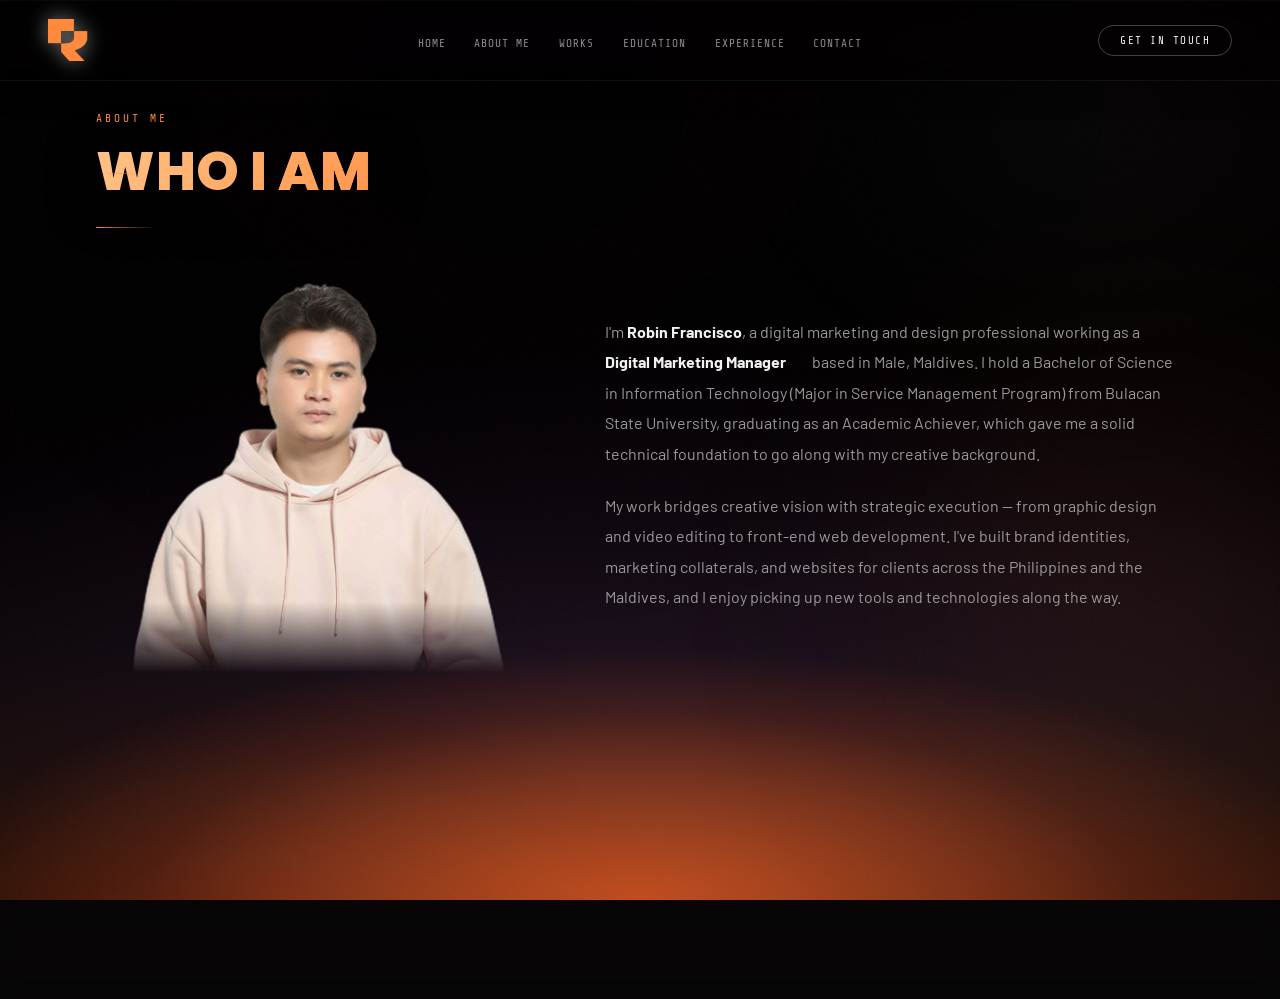
<file: about.html>
<!DOCTYPE html>
<html lang="en">
<head>
<meta charset="UTF-8">
<meta name="viewport" content="width=device-width, initial-scale=1.0, maximum-scale=1.0, user-scalable=no, viewport-fit=cover">
<meta name="theme-color" content="#030002">
<title>Robin — About Me</title>
<link rel="icon" type="image/x-icon" href="IMG/favicon2.png">
<link rel="shortcut icon" href="IMG/favicon.png?v=2">
<link rel="stylesheet" href="style.css">
<style>
#about {
  background: radial-gradient(ellipse 700px 500px at 85% 15%, rgba(255,255,255,0.022), transparent 55%);
}

.about-wrapper {
  display: grid; grid-template-columns: 1fr 1.3fr;
  gap: 4rem; align-items: center;
  margin-top: 1rem;
}

.about-photo-wrap {
  position: relative;
  display: flex;
  justify-content: center;
}
.about-photo-wrap img {
  width: 100%; max-width: 380px; height: auto;
  object-fit: contain; display: block;
  -webkit-mask-image: linear-gradient(to bottom, #000 0%, #000 82%, transparent 100%);
  mask-image: linear-gradient(to bottom, #000 0%, #000 82%, transparent 100%);
}

.about-intro {
  color: #999999; line-height: 1.9; font-size: 1rem; margin-bottom: 1.4rem;
}
.about-intro strong { color: var(--text); font-weight: 700; }

@media (max-width: 768px) {
  .about-wrapper { grid-template-columns: 1fr; gap: 2.5rem; }
  .about-photo-wrap { max-width: 200px; margin: 0 auto; }
}
</style>

<style>
/* ── BOTTOM PAGE NAV ─────────────────────────────────── */
@keyframes pageNavRise {
  from { opacity: 0; transform: translateY(18px); }
  to   { opacity: 1; transform: translateY(0); }
}
.page-nav {
  position: relative; z-index: 10;
  background: rgba(15,15,15,0.4);
  backdrop-filter: blur(18px) saturate(160%);
  -webkit-backdrop-filter: blur(18px) saturate(160%);
  border-top: 1px solid rgba(255,255,255,0.08);
  padding: 1.2rem 3rem;
  display: flex;
  justify-content: space-between;
  align-items: center;
  gap: 1rem;
  animation: pageNavRise 0.6s cubic-bezier(0.16,1,0.3,1) 0.1s both;
}
.page-nav-btn {
  display: flex; align-items: center; gap: 0.7rem;
  padding: 0.75rem 1.6rem;
  background: rgba(255,255,255,0.03);
  backdrop-filter: blur(10px);
  -webkit-backdrop-filter: blur(10px);
  border: 1px solid rgba(255,255,255,0.1);
  color: var(--muted);
  font-family: 'Barlow', sans-serif;
  font-size: 0.75rem; font-weight: 600;
  letter-spacing: 2px; text-transform: uppercase;
  text-decoration: none; cursor: pointer;
  clip-path: polygon(6px 0%, 100% 0%, calc(100% - 6px) 100%, 0% 100%);
  transition: border-color 0.3s, color 0.3s, background 0.3s, transform 0.25s cubic-bezier(0.34,1.56,0.64,1);
  white-space: nowrap;
}
.page-nav-btn:hover {
  border-color: var(--neon);
  color: var(--neon);
  background: rgba(255,255,255,0.05);
}
.page-nav-btn:active { transform: scale(0.92); }
.page-nav-btn.next {
  background: rgba(255,255,255,0.08);
  border-color: rgba(255,255,255,0.3);
  color: var(--neon);
}
.page-nav-btn.next:hover {
  background: var(--neon);
  color: var(--dark);
  box-shadow: 0 0 24px rgba(255,255,255,0.3);
}
.page-nav-btn.disabled {
  opacity: 0.2; pointer-events: none;
}
.page-nav-center {
  display: flex; gap: 0.5rem; align-items: center;
}
.page-dot {
  width: 6px; height: 6px; border-radius: 50%;
  background: rgba(255,255,255,0.15);
  transition: width 0.4s cubic-bezier(0.34,1.56,0.64,1), border-radius 0.4s cubic-bezier(0.34,1.56,0.64,1), background 0.3s, box-shadow 0.3s, transform 0.2s;
  cursor: pointer;
  text-decoration: none;
  display: inline-block;
}
.page-dot.active {
  background: var(--neon);
  box-shadow: 0 0 8px var(--neon);
  width: 18px; border-radius: 3px;
}
.page-dot:hover:not(.active) { background: rgba(255,255,255,0.4); transform: scale(1.3); }
.page-dot:active { transform: scale(0.85); }
.page-nav-arrow { font-size: 1rem; line-height: 1; }
@media (min-width: 769px) { .page-nav { display: none !important; } }
@media (max-width: 768px) {
  .page-nav { padding: 1rem 1.2rem; }
  .page-nav-btn { padding: 0.65rem 1rem; font-size: 0.65rem; letter-spacing: 1px; }
  .page-nav-label { display: none; }
}
</style>
</head>
<body>

<div class="page-transition wipe-in" id="pageTransition"></div>
<div class="cursor" id="cursor"></div>
<div class="cursor-ring" id="cursorRing"></div>

<nav>
  <a class="nav-logo" href="index.html" data-nav><img src="IMG/favicon2.png" alt="Kirito Logo"></a>
  <button class="nav-hamburger" id="hamburger" aria-label="Open menu">
    <span></span><span></span><span></span>
  </button>
  <ul class="nav-links" id="navLinks">
    <li><a href="index.html"      data-nav>Home</a></li>
    <li><a href="about.html"      data-nav>About Me</a></li>
    <li><a href="works.html"      data-nav>Works</a></li>
    <li><a href="education.html"  data-nav>Education</a></li>
    <li><a href="experience.html" data-nav>Experience</a></li>
    <li><a href="contact.html"    data-nav>Contact</a></li>
    <li class="nav-cta-mobile-item"><a class="nav-cta nav-cta-mobile" href="contact.html" data-nav>Get In Touch</a></li>
  </ul>
  <a class="nav-cta" href="contact.html" data-nav>Get In Touch</a>
</nav>

<section id="about">
  <div class="section-inner">
    <div class="section-label">About Me</div>
    <h2 class="section-title">WHO <span class="accent">I AM</span></h2>
    <div class="section-divider"></div>

    <div class="about-wrapper">

      <!-- LEFT: photo -->
      <div class="about-photo-wrap reveal">
        <img src="IMG/Binn-cutout.png" alt="Robin Francisco">
      </div>

      <!-- RIGHT: bio + facts -->
      <div>
        <p class="about-intro reveal">
          I'm <strong>Robin Francisco</strong>, a digital marketing and design professional working as a
          <strong><span class="role-typewriter" data-roles="Digital Marketing Manager, Graphic Designer, Social Media Manager, UI/UX Designer"></span></strong> based in Male, Maldives. I hold a
          Bachelor of Science in Information Technology (Major in Service Management Program) from Bulacan State University,
          graduating as an Academic Achiever, which gave me a solid technical foundation to go along with my creative background.
        </p>
        <p class="about-intro reveal">
          My work bridges creative vision with strategic execution — from graphic design and video editing to
          front-end web development. I've built brand identities, marketing collaterals, and websites for clients
          across the Philippines and the Maldives, and I enjoy picking up new tools and technologies along the way.
        </p>

      </div>

    </div>
  </div>
</section>

<div class="page-nav">
  <a class="page-nav-btn back" href="index.html" data-nav><span class="page-nav-arrow">←</span><span class="page-nav-label">Home</span></a>
  <div class="page-nav-center">
    <a class="page-dot" href="index.html" data-nav title="Home"></a>
    <a class="page-dot active" href="about.html" data-nav title="About Me"></a>
    <a class="page-dot" href="works.html" data-nav title="Works"></a>
    <a class="page-dot" href="education.html" data-nav title="Education"></a>
    <a class="page-dot" href="experience.html" data-nav title="Experience"></a>
    <a class="page-dot" href="contact.html" data-nav title="Contact"></a>
  </div>
  <a class="page-nav-btn next" href="works.html" data-nav><span class="page-nav-label">Works</span><span class="page-nav-arrow">→</span></a>
</div>

<footer>
  <a class="footer-logo" href="index.html" data-nav><img src="IMG/favicon2.png" alt="Kirito Logo"></a>
  <div class="footer-text">© 2026 — All Rights Reserved</div>
</footer>

<script src="script.js"></script>
</body>
</html>
</file>
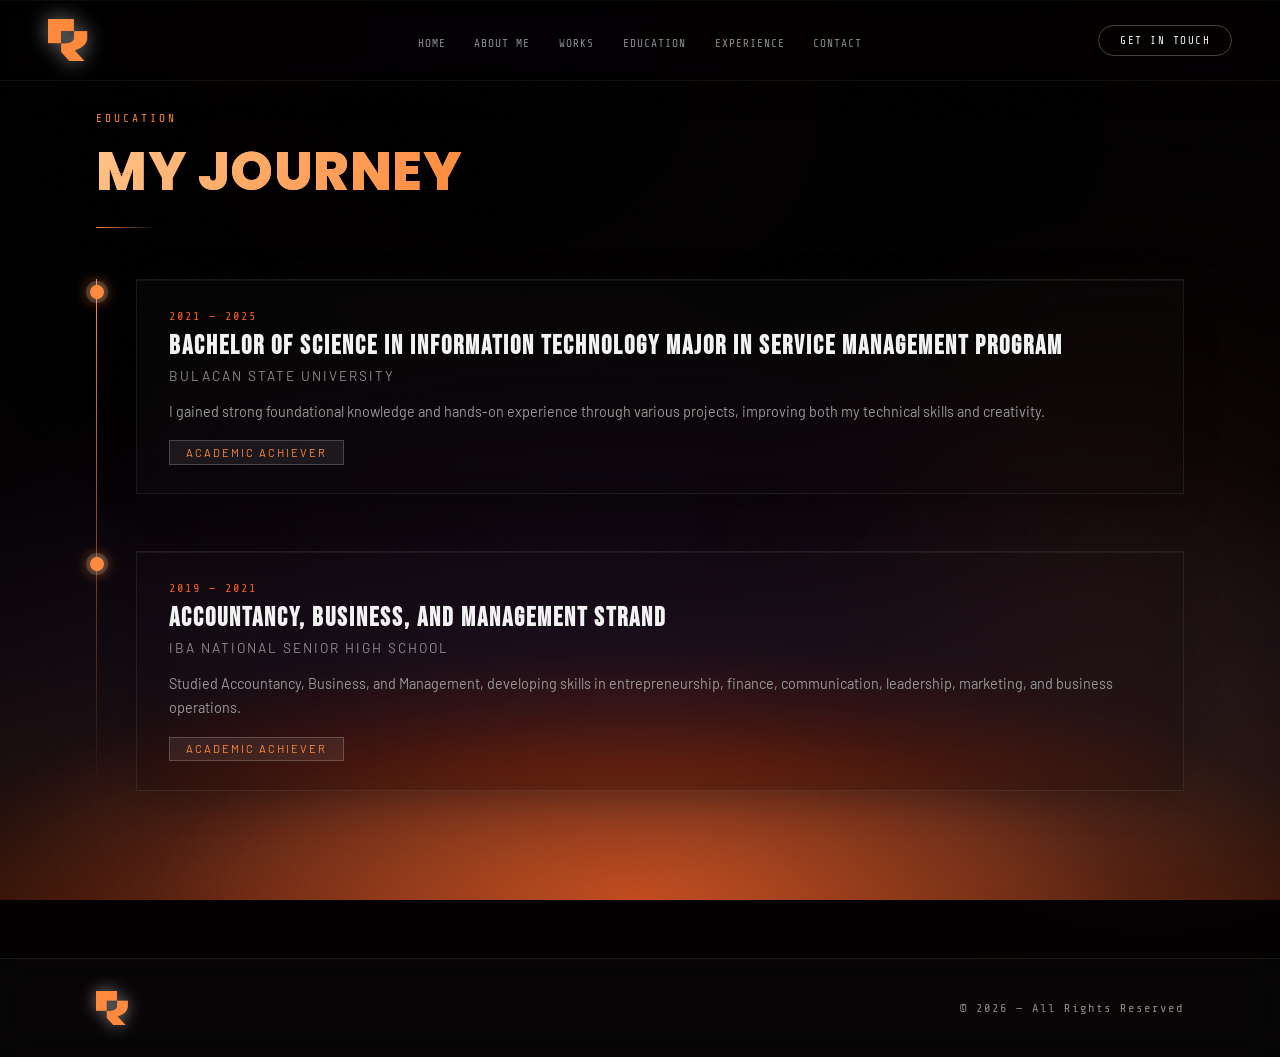
<file: education.html>
<!DOCTYPE html>
<html lang="en">
<head>
<meta charset="UTF-8">
<meta name="viewport" content="width=device-width, initial-scale=1.0, maximum-scale=1.0, user-scalable=no, viewport-fit=cover">
<meta name="theme-color" content="#030002">
<title>Robin — Education</title>
<link rel="icon" type="image/x-icon" href="IMG/favicon2.png">
<link rel="shortcut icon" href="IMG/favicon.png?v=2">
<link rel="stylesheet" href="style.css">
<style>
#education {
  background: radial-gradient(ellipse 700px 550px at 90% 75%, rgba(255,255,255,0.02), transparent 55%);
}

.timeline {
  position: relative;
  padding-left: 2.5rem;
}
.timeline::before {
  content: '';
  position: absolute; left: 0; top: 0; bottom: 0;
  width: 1px;
  background: linear-gradient(to bottom, var(--neon), transparent);
}

.timeline-item {
  position: relative; margin-bottom: 3.5rem;
  opacity: 0; transform: perspective(1000px) translateX(-50px) rotateY(20deg);
  transform-origin: left center;
  transition: all 0.7s cubic-bezier(0.16,1,0.3,1);
}
.timeline-item.visible { opacity: 1; transform: perspective(1000px) translateX(0) rotateY(0deg); }

.timeline-dot {
  position: absolute; left: -2.9rem; top: 0.4rem;
  width: 14px; height: 14px;
  background: var(--neon); border-radius: 50%;
  box-shadow: 0 0 0 4px rgba(255,255,255,0.15), 0 0 15px var(--neon);
  animation: dotPulse 2s ease-in-out infinite;
}
@keyframes dotPulse {
  0%,100% { box-shadow: 0 0 0 4px rgba(255,255,255,0.15), 0 0 15px var(--neon); }
  50%     { box-shadow: 0 0 0 8px rgba(255,255,255,0.05), 0 0 25px var(--neon); }
}

.edu-card {
  background: rgba(15,15,15,0.35);
  border: 1px solid rgba(255,255,255,0.08);
  backdrop-filter: blur(16px) saturate(160%);
  -webkit-backdrop-filter: blur(16px) saturate(160%);
  box-shadow: 0 8px 32px rgba(0,0,0,0.22), inset 0 1px 0 rgba(255,255,255,0.05);
  padding: 1.8rem 2rem;
  position: relative;
  transition: all 0.3s;
}
.edu-card:hover { border-color: rgba(255,255,255,0.25); }
.edu-card::before {
  content: ''; position: absolute; left: -1px; top: 0;
  height: 0; width: 2px;
  background: var(--neon);
  transition: height 0.5s ease;
  box-shadow: 0 0 8px var(--neon);
}
.edu-card:hover::before { height: 100%; }

.edu-year {
  font-family: 'Share Tech Mono', monospace; font-size: 0.75rem;
  color: var(--neon2); letter-spacing: 2px; margin-bottom: 0.5rem;
}
.edu-degree {
  font-family: 'Bebas Neue', cursive; font-size: 1.6rem;
  letter-spacing: 2px; margin-bottom: 0.3rem;
}
.edu-school {
  font-size: 0.85rem; color: var(--muted); letter-spacing: 2px;
  text-transform: uppercase; margin-bottom: 1rem;
}
.edu-desc { font-size: 0.9rem; color: #999999; line-height: 1.7; }
.edu-badge {
  display: inline-block; margin-top: 1rem; padding: 0.3rem 1rem;
  background: rgba(255,255,255,0.07); border: 1px solid rgba(255,255,255,0.2);
  color: var(--neon); font-size: 0.7rem; letter-spacing: 2px; text-transform: uppercase;
}

@media (max-width: 768px) {
  .timeline { padding-left: 1.5rem; }
}
</style>

<style>
/* ── BOTTOM PAGE NAV ─────────────────────────────────── */
@keyframes pageNavRise {
  from { opacity: 0; transform: translateY(18px); }
  to   { opacity: 1; transform: translateY(0); }
}
.page-nav {
  position: relative; z-index: 10;
  background: rgba(15,15,15,0.4);
  backdrop-filter: blur(18px) saturate(160%);
  -webkit-backdrop-filter: blur(18px) saturate(160%);
  border-top: 1px solid rgba(255,255,255,0.08);
  padding: 1.2rem 3rem;
  display: flex;
  justify-content: space-between;
  align-items: center;
  gap: 1rem;
  animation: pageNavRise 0.6s cubic-bezier(0.16,1,0.3,1) 0.1s both;
}
.page-nav-btn {
  display: flex; align-items: center; gap: 0.7rem;
  padding: 0.75rem 1.6rem;
  background: rgba(255,255,255,0.03);
  backdrop-filter: blur(10px);
  -webkit-backdrop-filter: blur(10px);
  border: 1px solid rgba(255,255,255,0.1);
  color: var(--muted);
  font-family: 'Barlow', sans-serif;
  font-size: 0.75rem; font-weight: 600;
  letter-spacing: 2px; text-transform: uppercase;
  text-decoration: none; cursor: pointer;
  clip-path: polygon(6px 0%, 100% 0%, calc(100% - 6px) 100%, 0% 100%);
  transition: border-color 0.3s, color 0.3s, background 0.3s, transform 0.25s cubic-bezier(0.34,1.56,0.64,1);
  white-space: nowrap;
}
.page-nav-btn:hover {
  border-color: var(--neon);
  color: var(--neon);
  background: rgba(255,255,255,0.05);
}
.page-nav-btn:active { transform: scale(0.92); }
.page-nav-btn.next {
  background: rgba(255,255,255,0.08);
  border-color: rgba(255,255,255,0.3);
  color: var(--neon);
}
.page-nav-btn.next:hover {
  background: var(--neon);
  color: var(--dark);
  box-shadow: 0 0 24px rgba(255,255,255,0.3);
}
.page-nav-btn.disabled {
  opacity: 0.2; pointer-events: none;
}
.page-nav-center {
  display: flex; gap: 0.5rem; align-items: center;
}
.page-dot {
  width: 6px; height: 6px; border-radius: 50%;
  background: rgba(255,255,255,0.15);
  transition: width 0.4s cubic-bezier(0.34,1.56,0.64,1), border-radius 0.4s cubic-bezier(0.34,1.56,0.64,1), background 0.3s, box-shadow 0.3s, transform 0.2s;
  cursor: pointer;
  text-decoration: none;
  display: inline-block;
}
.page-dot.active {
  background: var(--neon);
  box-shadow: 0 0 8px var(--neon);
  width: 18px; border-radius: 3px;
}
.page-dot:hover:not(.active) { background: rgba(255,255,255,0.4); transform: scale(1.3); }
.page-dot:active { transform: scale(0.85); }
.page-nav-arrow { font-size: 1rem; line-height: 1; }
@media (min-width: 769px) { .page-nav { display: none !important; } }
@media (max-width: 768px) {
  .page-nav { padding: 1rem 1.2rem; }
  .page-nav-btn { padding: 0.65rem 1rem; font-size: 0.65rem; letter-spacing: 1px; }
  .page-nav-label { display: none; }
}
</style>
</head>
<body>

<div class="page-transition wipe-in" id="pageTransition"></div>
<div class="cursor" id="cursor"></div>
<div class="cursor-ring" id="cursorRing"></div>

<nav>
  <a class="nav-logo" href="index.html" data-nav><img src="IMG/favicon2.png" alt="Kirito Logo"></a>
  <button class="nav-hamburger" id="hamburger" aria-label="Open menu">
    <span></span><span></span><span></span>
  </button>
  <ul class="nav-links" id="navLinks">
    <li><a href="index.html"      data-nav>Home</a></li>
    <li><a href="about.html"     data-nav>About Me</a></li>
    <li><a href="works.html"      data-nav>Works</a></li>
    <li><a href="education.html"  data-nav>Education</a></li>
    <li><a href="experience.html" data-nav>Experience</a></li>
    <li><a href="contact.html"    data-nav>Contact</a></li>
    <li class="nav-cta-mobile-item"><a class="nav-cta nav-cta-mobile" href="contact.html" data-nav>Get In Touch</a></li>
  </ul>
  <a class="nav-cta" href="contact.html" data-nav>Get In Touch</a>
</nav>

<section id="education">
  <div class="section-inner">
    <div class="section-label">Education</div>
    <h2 class="section-title">MY <span class="accent">JOURNEY</span></h2>
    <div class="section-divider"></div>

    <div class="timeline">

      <div class="timeline-item">
        <div class="timeline-dot"></div>
        <div class="edu-card">
          <div class="edu-year">2021 — 2025</div>
          <h3 class="edu-degree">Bachelor of Science in Information Technology Major in Service Management Program</h3>
          <div class="edu-school">Bulacan State University</div>
          <p class="edu-desc">I gained strong foundational knowledge and hands-on experience through various projects, improving both my technical skills and creativity.</p>
          <span class="edu-badge">ACADEMIC ACHIEVER</span>
        </div>
      </div>

      <div class="timeline-item">
        <div class="timeline-dot"></div>
        <div class="edu-card">
          <div class="edu-year">2019 — 2021</div>
          <h3 class="edu-degree">Accountancy, Business, and Management Strand</h3>
          <div class="edu-school">Iba National Senior High School</div>
          <p class="edu-desc">Studied Accountancy, Business, and Management, developing skills in entrepreneurship, finance, communication, leadership, marketing, and business operations.</p>
          <span class="edu-badge">ACADEMIC ACHIEVER</span>
        </div>
      </div>

    </div>
  </div>
</section>

<div class="page-nav">
  <a class="page-nav-btn back" href="works.html" data-nav><span class="page-nav-arrow">←</span><span class="page-nav-label">Works</span></a>
  <div class="page-nav-center">
    <a class="page-dot" href="index.html" data-nav title="Home"></a>
    <a class="page-dot" href="about.html" data-nav title="About Me"></a>
    <a class="page-dot" href="works.html" data-nav title="Works"></a>
    <a class="page-dot active" href="education.html" data-nav title="Education"></a>
    <a class="page-dot" href="experience.html" data-nav title="Experience"></a>
    <a class="page-dot" href="contact.html" data-nav title="Contact"></a>
  </div>
  <a class="page-nav-btn next" href="experience.html" data-nav><span class="page-nav-label">Experience</span><span class="page-nav-arrow">→</span></a>
</div>

<footer>
  <a class="footer-logo" href="index.html" data-nav><img src="IMG/favicon2.png" alt="Kirito Logo"></a>
  <div class="footer-text">© 2026 — All Rights Reserved</div>
</footer>

<script src="script.js"></script>
</body>
</html>
</file>
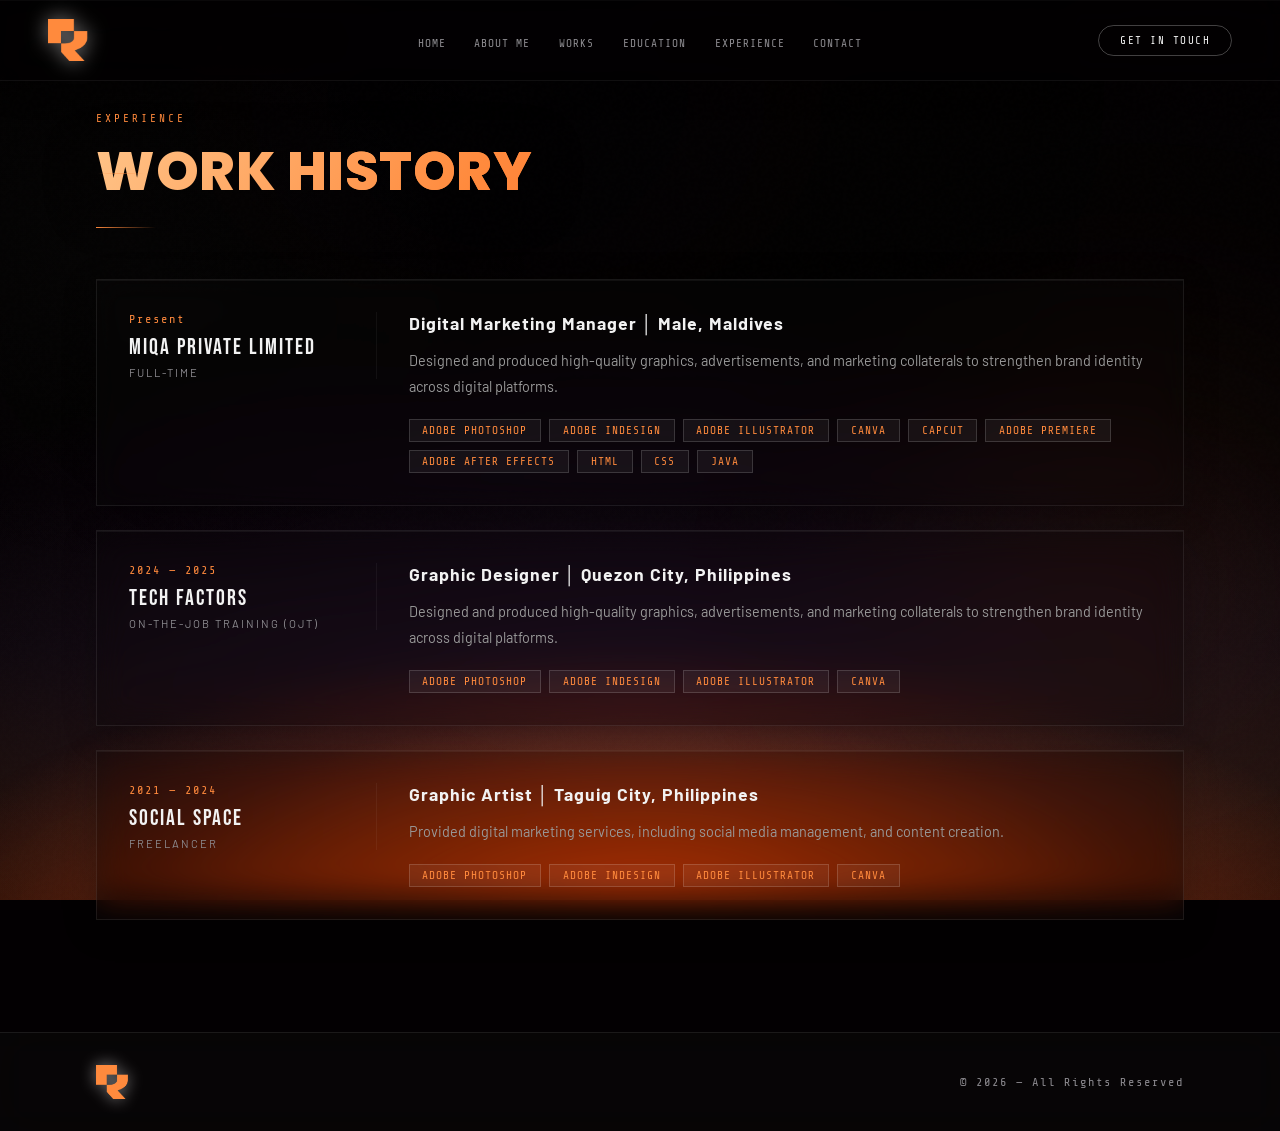
<file: experience.html>
<!DOCTYPE html>
<html lang="en">
<head>
<meta charset="UTF-8">
<meta name="viewport" content="width=device-width, initial-scale=1.0, maximum-scale=1.0, user-scalable=no, viewport-fit=cover">
<meta name="theme-color" content="#030002">
<title>Robin — Experience</title>
<link rel="icon" type="image/x-icon" href="IMG/favicon2.png">
<link rel="shortcut icon" href="IMG/favicon.png?v=2">
<link rel="stylesheet" href="style.css">
<style>
#experience {
  background: radial-gradient(ellipse 800px 600px at 10% 25%, rgba(220,220,220,0.02), transparent 55%);
}

.exp-grid { display: grid; gap: 1.5rem; }

.exp-card {
  background: rgba(10,10,10,0.35);
  border: 1px solid rgba(255,255,255,0.08);
  backdrop-filter: blur(16px) saturate(160%);
  -webkit-backdrop-filter: blur(16px) saturate(160%);
  box-shadow: 0 8px 32px rgba(0,0,0,0.22), inset 0 1px 0 rgba(255,255,255,0.05);
  padding: 2rem;
  display: grid; grid-template-columns: 1fr 3fr;
  gap: 2rem; align-items: start;
  position: relative; overflow: hidden;
  transition: border-color 0.3s, box-shadow 0.3s, transform 0.8s cubic-bezier(0.16,1,0.3,1), opacity 0.8s cubic-bezier(0.16,1,0.3,1);
  opacity: 0; transform: perspective(1100px) translateY(45px) rotateX(12deg) scale(0.96);
}
.exp-card.visible { opacity: 1; transform: perspective(1100px) translateY(0) rotateX(0deg) scale(1); }

.exp-card::before {
  content: ''; position: absolute; inset: 0;
  background: linear-gradient(90deg, rgba(255,255,255,0.03) 0%, transparent 60%);
  opacity: 0; transition: opacity 0.3s;
}
.exp-card:hover { border-color: rgba(255,255,255,0.2); }
.exp-card:hover::before { opacity: 1; }

.exp-left { border-right: 1px solid rgba(255,255,255,0.05); padding-right: 2rem; }

.exp-period {
  font-family: 'Share Tech Mono', monospace; font-size: 0.75rem;
  color: var(--neon); letter-spacing: 2px; margin-bottom: 0.5rem;
}
.exp-company {
  font-family: 'Bebas Neue', cursive; font-size: 1.4rem;
  letter-spacing: 2px; color: var(--text);
}
.exp-type {
  font-size: 0.7rem; color: var(--muted); text-transform: uppercase;
  letter-spacing: 2px; margin-top: 0.3rem;
}
.exp-role {
  font-size: 1.1rem; font-weight: 700; color: var(--text);
  margin-bottom: 0.8rem; letter-spacing: 1px;
}
.exp-desc { font-size: 0.9rem; color: #999999; line-height: 1.8; margin-bottom: 1.2rem; }

.exp-tags { display: flex; flex-wrap: wrap; gap: 0.5rem; }
.exp-tag {
  padding: 0.25rem 0.8rem;
  background: rgba(255,255,255,0.05); border: 1px solid rgba(255,255,255,0.15);
  color: var(--neon); font-size: 0.7rem; letter-spacing: 1px;
  text-transform: uppercase; font-family: 'Share Tech Mono', monospace;
}

@media (max-width: 768px) {
  .exp-card { grid-template-columns: 1fr; gap: 1rem; }
  .exp-left { border-right: none; border-bottom: 1px solid rgba(255,255,255,0.05); padding-right: 0; padding-bottom: 1rem; }
}
</style>

<style>
/* ── BOTTOM PAGE NAV ─────────────────────────────────── */
@keyframes pageNavRise {
  from { opacity: 0; transform: translateY(18px); }
  to   { opacity: 1; transform: translateY(0); }
}
.page-nav {
  position: relative; z-index: 10;
  background: rgba(15,15,15,0.4);
  backdrop-filter: blur(18px) saturate(160%);
  -webkit-backdrop-filter: blur(18px) saturate(160%);
  border-top: 1px solid rgba(255,255,255,0.08);
  padding: 1.2rem 3rem;
  display: flex;
  justify-content: space-between;
  align-items: center;
  gap: 1rem;
  animation: pageNavRise 0.6s cubic-bezier(0.16,1,0.3,1) 0.1s both;
}
.page-nav-btn {
  display: flex; align-items: center; gap: 0.7rem;
  padding: 0.75rem 1.6rem;
  background: rgba(255,255,255,0.03);
  backdrop-filter: blur(10px);
  -webkit-backdrop-filter: blur(10px);
  border: 1px solid rgba(255,255,255,0.1);
  color: var(--muted);
  font-family: 'Barlow', sans-serif;
  font-size: 0.75rem; font-weight: 600;
  letter-spacing: 2px; text-transform: uppercase;
  text-decoration: none; cursor: pointer;
  clip-path: polygon(6px 0%, 100% 0%, calc(100% - 6px) 100%, 0% 100%);
  transition: border-color 0.3s, color 0.3s, background 0.3s, transform 0.25s cubic-bezier(0.34,1.56,0.64,1);
  white-space: nowrap;
}
.page-nav-btn:hover {
  border-color: var(--neon);
  color: var(--neon);
  background: rgba(255,255,255,0.05);
}
.page-nav-btn:active { transform: scale(0.92); }
.page-nav-btn.next {
  background: rgba(255,255,255,0.08);
  border-color: rgba(255,255,255,0.3);
  color: var(--neon);
}
.page-nav-btn.next:hover {
  background: var(--neon);
  color: var(--dark);
  box-shadow: 0 0 24px rgba(255,255,255,0.3);
}
.page-nav-btn.disabled {
  opacity: 0.2; pointer-events: none;
}
.page-nav-center {
  display: flex; gap: 0.5rem; align-items: center;
}
.page-dot {
  width: 6px; height: 6px; border-radius: 50%;
  background: rgba(255,255,255,0.15);
  transition: width 0.4s cubic-bezier(0.34,1.56,0.64,1), border-radius 0.4s cubic-bezier(0.34,1.56,0.64,1), background 0.3s, box-shadow 0.3s, transform 0.2s;
  cursor: pointer;
  text-decoration: none;
  display: inline-block;
}
.page-dot.active {
  background: var(--neon);
  box-shadow: 0 0 8px var(--neon);
  width: 18px; border-radius: 3px;
}
.page-dot:hover:not(.active) { background: rgba(255,255,255,0.4); transform: scale(1.3); }
.page-dot:active { transform: scale(0.85); }
.page-nav-arrow { font-size: 1rem; line-height: 1; }
@media (min-width: 769px) { .page-nav { display: none !important; } }
@media (max-width: 768px) {
  .page-nav { padding: 1rem 1.2rem; }
  .page-nav-btn { padding: 0.65rem 1rem; font-size: 0.65rem; letter-spacing: 1px; }
  .page-nav-label { display: none; }
}
</style>
</head>
<body>

<div class="page-transition wipe-in" id="pageTransition"></div>
<div class="cursor" id="cursor"></div>
<div class="cursor-ring" id="cursorRing"></div>

<nav>
  <a class="nav-logo" href="index.html" data-nav><img src="IMG/favicon2.png" alt="Kirito Logo"></a>
  <button class="nav-hamburger" id="hamburger" aria-label="Open menu">
    <span></span><span></span><span></span>
  </button>
  <ul class="nav-links" id="navLinks">
    <li><a href="index.html"      data-nav>Home</a></li>
    <li><a href="about.html"     data-nav>About Me</a></li>
    <li><a href="works.html"      data-nav>Works</a></li>
    <li><a href="education.html"  data-nav>Education</a></li>
    <li><a href="experience.html" data-nav>Experience</a></li>
    <li><a href="contact.html"    data-nav>Contact</a></li>
    <li class="nav-cta-mobile-item"><a class="nav-cta nav-cta-mobile" href="contact.html" data-nav>Get In Touch</a></li>
  </ul>
  <a class="nav-cta" href="contact.html" data-nav>Get In Touch</a>
</nav>

<section id="experience">
  <div class="section-inner">
    <div class="section-label">Experience</div>
    <h2 class="section-title">WORK <span class="accent">HISTORY</span></h2>
    <div class="section-divider"></div>

    <div class="exp-grid">

      <div class="exp-card reveal">
        <div class="exp-left">
          <div class="exp-period">Present</div>
          <div class="exp-company">Miqa Private Limited</div>
          <div class="exp-type">Full-time</div>
        </div>
        <div class="exp-right">
          <div class="exp-role">Digital Marketing Manager │ Male, Maldives</div>
          <p class="exp-desc">Designed and produced high-quality graphics, advertisements, and marketing collaterals to strengthen brand identity across digital platforms.</p>
          <div class="exp-tags">
            <span class="exp-tag">Adobe Photoshop</span>
            <span class="exp-tag">Adobe Indesign</span>
            <span class="exp-tag">Adobe Illustrator</span>
            <span class="exp-tag">Canva</span>
            <span class="exp-tag">Capcut</span>
            <span class="exp-tag">Adobe Premiere</span>
            <span class="exp-tag">Adobe After Effects</span>
            <span class="exp-tag">HTML</span>
            <span class="exp-tag">CSS</span>
            <span class="exp-tag">JAVA</span>
          </div>
        </div>
      </div>

      <div class="exp-card reveal">
        <div class="exp-left">
          <div class="exp-period">2024 — 2025</div>
          <div class="exp-company">Tech Factors</div>
          <div class="exp-type">On-the-job Training (OJT)</div>
        </div>
        <div class="exp-right">
          <div class="exp-role">Graphic Designer │ Quezon City, Philippines</div>
          <p class="exp-desc">Designed and produced high-quality graphics, advertisements, and marketing collaterals to strengthen brand identity across digital platforms.</p>
          <div class="exp-tags">
            <span class="exp-tag">Adobe Photoshop</span>
            <span class="exp-tag">Adobe Indesign</span>
            <span class="exp-tag">Adobe Illustrator</span>
            <span class="exp-tag">Canva</span>
          </div>
        </div>
      </div>

      <div class="exp-card reveal">
        <div class="exp-left">
          <div class="exp-period">2021 — 2024</div>
          <div class="exp-company">Social Space</div>
          <div class="exp-type">Freelancer</div>
        </div>
        <div class="exp-right">
          <div class="exp-role">Graphic Artist │ Taguig City, Philippines</div>
          <p class="exp-desc">Provided digital marketing services, including social media management, and content creation.</p>
          <div class="exp-tags">
            <span class="exp-tag">Adobe Photoshop</span>
            <span class="exp-tag">Adobe Indesign</span>
            <span class="exp-tag">Adobe Illustrator</span>
            <span class="exp-tag">Canva</span>
          </div>
        </div>
      </div>

    </div>
  </div>
</section>

<div class="page-nav">
  <a class="page-nav-btn back" href="education.html" data-nav><span class="page-nav-arrow">←</span><span class="page-nav-label">Education</span></a>
  <div class="page-nav-center">
    <a class="page-dot" href="index.html" data-nav title="Home"></a>
    <a class="page-dot" href="about.html" data-nav title="About Me"></a>
    <a class="page-dot" href="works.html" data-nav title="Works"></a>
    <a class="page-dot" href="education.html" data-nav title="Education"></a>
    <a class="page-dot active" href="experience.html" data-nav title="Experience"></a>
    <a class="page-dot" href="contact.html" data-nav title="Contact"></a>
  </div>
  <a class="page-nav-btn next" href="contact.html" data-nav><span class="page-nav-label">Contact</span><span class="page-nav-arrow">→</span></a>
</div>

<footer>
  <a class="footer-logo" href="index.html" data-nav><img src="IMG/favicon2.png" alt="Kirito Logo"></a>
  <div class="footer-text">© 2026 — All Rights Reserved</div>
</footer>

<script src="script.js"></script>
</body>
</html>
</file>
<file: style.css>
/* ============================================================
   ROBIN PORTFOLIO — SHARED STYLES
   ============================================================ */

@import url('https://fonts.googleapis.com/css2?family=Bebas+Neue&family=Barlow:wght@300;400;600;700&family=Share+Tech+Mono&family=Poppins:wght@700;800;900&display=swap');

:root {
  --neon:  #FF8A3D;
  --neon2: #FF5A1F;
  --dark:  #030002;
  --dark2: #07030A;
  --dark3: #140A08;
  --text:  #F2F2F2;
  --muted: #8C8A8F;
  --accent:#140A08;
  --glow-blue: #4A2E55;

  /* ── Amber Sunset × Black palette ───────────────────────── */
  --spring-green:  #FF8A3D;
  --spring-green2: #FF5A1F;
  --onyx:    #030002;
  --onyx-2:  #07030A;
  --onyx-3:  #030002;
}

* { margin: 0; padding: 0; box-sizing: border-box; }
html {
  scroll-behavior: smooth;
  background-color: #030002;
  /* Stops the elastic top/bottom bounce (iOS Safari) and the
     pull-to-refresh glow (Android Chrome) that used to flash a
     stray colored strip above the fixed nav while scrolling. */
  overscroll-behavior-y: none;
  height: 100%;
}

body {
  font-family: 'Barlow', sans-serif;
  color: var(--text);
  overflow-x: hidden;
  overscroll-behavior-y: none;
  cursor: auto;
  min-height: 100%;

  /* Near-pure-black base — the bottom amber sunset glow
     (.site-bg-fx) sits on top of this and does the visual work. */
  background-color: #030002;
}

/* ── PAGE TRANSITION ─────────────────────────────────────── */
.page-transition {
  position: fixed;
  inset: 0;
  z-index: 99999;
  pointer-events: none;
  background: var(--dark2);
  clip-path: inset(0 100% 0 0);
  transition: clip-path 0.5s cubic-bezier(0.76, 0, 0.24, 1);
}
.page-transition.wipe-in  { clip-path: inset(0 0% 0 0);   pointer-events: all; }
.page-transition.wipe-out { clip-path: inset(0 100% 0 0);  }

/* ── GLOBAL ANIMATED BACKGROUND (injected via script.js) ──────
   Soft, painterly monochrome mesh-gradient: a dark smoky base with
   a bright soft glow, a deep charcoal smudge, and a faint diagonal
   light streak — echoing a blurred grayscale gradient wallpaper.
   Each shape drifts gently as the page is scrolled, giving a slow,
   alive, "looping" feel. ── */
.site-bg-fx {
  position: fixed;
  inset: 0;
  z-index: 0;
  overflow: hidden;
  pointer-events: none;
  background:
    radial-gradient(ellipse 90% 45% at 50% 100%, rgba(255,90,31,0.55), transparent 62%),
    radial-gradient(ellipse 70% 38% at 50% 100%, rgba(255,138,61,0.35), transparent 55%),
    radial-gradient(ellipse 100% 60% at 50% 78%, rgba(74,46,85,0.30), transparent 70%),
    linear-gradient(to bottom, #030002 0%, #030002 55%, #0A0508 72%, #1A0D08 88%, #2B1006 100%),
    #030002;
}

.bg-orb {
  position: absolute;
  border-radius: 50%;
  filter: blur(130px);
  will-change: transform;
  transition: transform 0.5s cubic-bezier(0.22,1,0.36,1);
}
.bg-orb-1 {
  width: 760px; height: 620px;
  top: -220px; left: 10vw;
  transform: rotate(18deg);
  background: radial-gradient(ellipse, rgba(3,0,2,0.9), transparent 70%);
}
.bg-orb-2 {
  width: 640px; height: 640px;
  top: 30vh; right: -200px;
  background: radial-gradient(circle, rgba(255,138,61,0.12), transparent 68%);
}
.bg-orb-3 {
  width: 680px; height: 620px;
  top: 95vh; left: -80px;
  background: radial-gradient(ellipse, rgba(255,90,31,0.16), transparent 70%);
}
.bg-orb-4 {
  width: 520px; height: 520px;
  top: 150vh; right: 8vw;
  background: radial-gradient(circle, rgba(3,0,2,0.85), transparent 70%);
}
.bg-orb-5 {
  width: 600px; height: 560px;
  top: 215vh; left: 12vw;
  background: radial-gradient(ellipse, rgba(255,90,31,0.16), transparent 68%);
}

@media (max-width: 768px) {
  .bg-orb { filter: blur(90px); }
  .bg-orb-1, .bg-orb-3, .bg-orb-5 { width: 380px; height: 340px; }
  .bg-orb-2, .bg-orb-4 { width: 320px; height: 320px; }
}
@media (prefers-reduced-motion: reduce) {
  .bg-orb { transition: none; }
}

/* ── NOISE OVERLAY ───────────────────────────────────────── */
body::before {
  content: '';
  position: fixed;
  inset: 0;
  background-image: url("data:image/svg+xml,%3Csvg viewBox='0 0 256 256' xmlns='http://www.w3.org/2000/svg'%3E%3Cfilter id='noise'%3E%3CfeTurbulence type='fractalNoise' baseFrequency='0.9' numOctaves='4' stitchTiles='stitch'/%3E%3C/filter%3E%3Crect width='100%25' height='100%25' filter='url(%23noise)' opacity='0.03'/%3E%3C/svg%3E");
  pointer-events: none;
  z-index: 1;
  opacity: 0.4;
}

/* ── CUSTOM CURSOR (disabled — default OS cursor used everywhere) ── */
.cursor, .cursor-ring { display: none; }

/* ── NAV ─────────────────────────────────────────────────── */
nav {
  position: fixed;
  top: 0; left: 0; right: 0;
  z-index: 100;
  padding: 1.2rem 3rem;
  display: grid;
  grid-template-columns: 1fr auto 1fr;
  align-items: center;
  background: rgba(3,0,2,0.55);
  backdrop-filter: blur(20px) saturate(180%);
  -webkit-backdrop-filter: blur(20px) saturate(180%);
  border-bottom: 1px solid rgba(255,255,255,0.06);
  box-shadow: 0 8px 32px rgba(0,0,0,0.2), inset 0 1px 0 rgba(255,255,255,0.03);
}

.nav-logo {
  grid-column: 1;
  justify-self: start;
  font-family: 'Bebas Neue', cursive;
  font-size: 1.8rem;
  letter-spacing: 4px;
  color: var(--neon);
  text-shadow: 0 0 20px var(--neon);
  text-decoration: none;
  display: flex;
  align-items: center;
}
.nav-logo span { color: var(--neon2); }
.nav-logo img {
  height: 42px;
  width: 42px;
  display: block;
  filter: drop-shadow(0 0 10px rgba(255,255,255,0.5));
  transition: filter 0.3s, transform 0.3s;
}
.nav-logo:hover img {
  filter: drop-shadow(0 0 18px rgba(255,255,255,0.8));
  transform: scale(1.06);
}

.nav-links {
  grid-column: 2;
  justify-self: center;
  display: flex;
  gap: 1.8rem;
  list-style: none;
  align-items: center;
}

.nav-links a {
  color: var(--muted);
  text-decoration: none;
  font-family: 'Share Tech Mono', monospace;
  font-size: 0.7rem;
  letter-spacing: 1px;
  text-transform: uppercase;
  font-weight: 400;
  transition: all 0.3s;
  position: relative;
}
.nav-links a::after {
  content: '';
  position: absolute;
  bottom: -4px; left: 0;
  width: 0; height: 1px;
  background: var(--neon);
  transition: width 0.3s;
  box-shadow: 0 0 6px var(--neon);
}
.nav-links a:hover,
.nav-links a.active { color: var(--text); font-weight: 700; }
.nav-links a:hover::after,
.nav-links a.active::after { width: 100%; }

/* ── Mobile-menu "Get In Touch" (duplicate trigger, hidden on desktop) ── */
.nav-cta-mobile-item { display: none; }

/* ── NAV CTA (pill, outlined — "Try Grok" style) ─────────── */
.nav-cta {
  grid-column: 3;
  justify-self: end;
  display: inline-flex;
  align-items: center;
  padding: 0.5rem 1.3rem;
  border: 1px solid rgba(255,255,255,0.25);
  border-radius: 999px;
  color: var(--text);
  font-family: 'Share Tech Mono', monospace;
  font-size: 0.68rem;
  letter-spacing: 1.5px;
  text-transform: uppercase;
  text-decoration: none;
  white-space: nowrap;
  transition: all 0.3s;
}
.nav-cta:hover {
  border-color: var(--neon);
  color: var(--dark);
  background: var(--neon);
  box-shadow: 0 0 20px rgba(255,138,61,0.35);
}

/* ── HAMBURGER ───────────────────────────────────────────── */
.nav-hamburger {
  grid-column: 3;
  justify-self: end;
  display: none;
  flex-direction: column;
  gap: 5px;
  background: none;
  border: none;
  cursor: pointer;
  padding: 4px;
  z-index: 200;
}
.nav-hamburger span {
  display: block;
  width: 24px; height: 2px;
  background: var(--neon);
  transition: all 0.3s ease;
  box-shadow: 0 0 6px var(--neon);
}
.nav-hamburger.open span:nth-child(1) { transform: translateY(7px) rotate(45deg); }
.nav-hamburger.open span:nth-child(2) { opacity: 0; }
.nav-hamburger.open span:nth-child(3) { transform: translateY(-7px) rotate(-45deg); }

/* ── SECTION COMMON ──────────────────────────────────────── */
section {
  min-height: 100vh; /* fallback for old browsers */
  min-height: 100dvh; /* iOS Safari: 100vh counts the space behind the
    address bar even when it's hidden, leaving a big empty gap under
    short sections on mobile. 100dvh tracks the *actual* visible
    viewport instead, so the section only ever fills real screen space. */
  position: relative;
  z-index: 2;
}
.section-inner { max-width: 1400px; margin: 0 auto; padding: 7rem 6rem; }

@media (max-width: 1024px) {
  .section-inner { padding: 6rem 2.5rem; }
}

.section-label {
  font-family: 'Share Tech Mono', monospace;
  font-size: 0.7rem;
  color: var(--neon);
  letter-spacing: 3px;
  text-transform: uppercase;
  margin-bottom: 1.2rem;
}

.section-title {
  position: relative;
  font-family: 'Poppins', 'Bebas Neue', cursive;
  font-weight: 800;
  font-size: clamp(1.5rem, 5vw, 3.4rem);
  letter-spacing: 0.5px;
  line-height: 1.02;
  margin-bottom: 0.5rem;
  width: fit-content;
  background: linear-gradient(120deg, #FFDCA8 0%, var(--neon) 32%, var(--neon2) 62%, #6B1E0F 100%);
  background-attachment: fixed;
  background-repeat: no-repeat;
  -webkit-background-clip: text;
  background-clip: text;
  color: transparent;
  filter: drop-shadow(0 10px 26px rgba(0,0,0,0.55));
}
.section-title::after {
  content: '';
  position: absolute;
  left: 2px; top: 52%;
  width: 46px; height: 1px;
  background: linear-gradient(to right, transparent, var(--neon), transparent);
  opacity: 0.5;
}
.section-title .accent {
  background: inherit;
  -webkit-background-clip: inherit;
  background-clip: inherit;
  background-blend-mode: inherit;
  color: inherit;
}

.section-divider {
  width: 60px; height: 1px;
  background: linear-gradient(to right, var(--neon), transparent);
  margin: 1.7rem 0 3.2rem;
}

/* ── SCROLL REVEAL (3D tilt-in) ──────────────────────────── */
.reveal {
  opacity: 0;
  transform: perspective(1200px) translateY(55px) rotateX(14deg) scale(0.94);
  transform-origin: center bottom;
  transition: opacity 0.9s cubic-bezier(0.16,1,0.3,1), transform 0.9s cubic-bezier(0.16,1,0.3,1);
  will-change: transform, opacity;
}
.reveal.visible { opacity: 1; transform: perspective(1200px) translateY(0) rotateX(0deg) scale(1); }

/* Staggered rise-up for section headers (label → title → divider) */
.section-inner > .reveal:nth-of-type(1) { transition-delay: 0s; }
.section-inner > .reveal:nth-of-type(2) { transition-delay: 0.12s; }
.section-inner > .reveal:nth-of-type(3) { transition-delay: 0.22s; }

/* ── BUTTONS ─────────────────────────────────────────────── */
.btn-primary {
  padding: 0.9rem 2.2rem;
  background: linear-gradient(90deg, var(--neon), var(--neon2));
  color: #FFFFFF;
  font-family: 'Barlow', sans-serif;
  font-weight: 700;
  font-size: 0.8rem;
  letter-spacing: 3px;
  text-transform: uppercase;
  text-decoration: none;
  border: none;
  border-radius: 999px;
  cursor: pointer;
  transition: all 0.3s;
  position: relative;
  overflow: hidden;
  box-shadow: 0 8px 28px rgba(225,79,224,0.35);
}
.btn-primary::before {
  content: '';
  position: absolute;
  inset: 0;
  background: linear-gradient(90deg, var(--neon2), var(--neon));
  opacity: 0;
  transition: opacity 0.3s;
}
.btn-primary:hover::before { opacity: 1; }
.btn-primary:hover { box-shadow: 0 10px 36px rgba(225,79,224,0.55); }
.btn-primary span { position: relative; z-index: 1; }

.btn-outline {
  padding: 0.9rem 2.2rem;
  background: rgba(255,255,255,0.03);
  backdrop-filter: blur(10px);
  -webkit-backdrop-filter: blur(10px);
  color: var(--text);
  font-family: 'Barlow', sans-serif;
  font-weight: 600;
  font-size: 0.8rem;
  letter-spacing: 3px;
  text-transform: uppercase;
  text-decoration: none;
  border: 1px solid rgba(255,255,255,0.15);
  border-radius: 999px;
  cursor: pointer;
  transition: all 0.3s;
}
.btn-outline:hover { border-color: var(--neon); color: var(--neon); }

/* ── CAT FILTER BUTTONS ──────────────────────────────────── */
.cat-btn {
  padding: 0.5rem 1.4rem;
  background: rgba(255,255,255,0.03);
  backdrop-filter: blur(10px);
  -webkit-backdrop-filter: blur(10px);
  border: 1px solid rgba(255,255,255,0.1);
  color: var(--muted);
  font-family: 'Barlow', sans-serif;
  font-size: 0.75rem;
  letter-spacing: 2px;
  text-transform: uppercase;
  cursor: pointer;
  transition: all 0.3s;
}
.cat-btn.active, .cat-btn:hover {
  border-color: var(--neon);
  color: var(--neon);
  background: rgba(255,255,255,0.05);
}

/* ── FOOTER ──────────────────────────────────────────────── */
footer {
  position: relative;
  z-index: 2;
  background: rgba(15,15,15,0.35);
  backdrop-filter: blur(20px) saturate(160%);
  -webkit-backdrop-filter: blur(20px) saturate(160%);
  border-top: 1px solid rgba(255,255,255,0.08);
  padding: 2rem 6rem;
  display: flex;
  justify-content: space-between;
  align-items: center;
}
.footer-logo {
  font-family: 'Bebas Neue', cursive;
  font-size: 1.3rem;
  letter-spacing: 4px;
  color: var(--neon);
  text-decoration: none;
  display: flex;
  align-items: center;
}
.footer-logo img {
  height: 34px;
  width: 34px;
  display: block;
  filter: drop-shadow(0 0 8px rgba(255,255,255,0.5));
  transition: filter 0.3s, transform 0.3s;
}
.footer-logo:hover img {
  filter: drop-shadow(0 0 14px rgba(255,255,255,0.8));
  transform: scale(1.06);
}
.footer-text {
  font-size: 0.75rem;
  color: var(--muted);
  letter-spacing: 2px;
  font-family: 'Share Tech Mono', monospace;
}

/* ── HERO TITLE ACCENT (bold gradient, no animation) ─────── */
.glitch-wrap {
  position: relative;
  display: inline-block;
  background: linear-gradient(120deg, var(--neon) 15%, var(--neon2) 50%, var(--neon) 85%);
  -webkit-background-clip: text;
  background-clip: text;
  color: transparent;
  font-weight: 700;
  text-shadow: 0 0 50px rgba(255,138,61,0.35);
  filter: drop-shadow(0 6px 18px rgba(0,0,0,0.35));
  opacity: 0.55;
  text-transform: lowercase;
}

/* ── SCROLL NOTE ─────────────────────────────────────────── */
.scroll-note {
  display: flex;
  flex-direction: column;
  align-items: center;
  justify-content: center;
  margin-top: 35px;
  margin-bottom: 50px;
  animation: fadeMove 2s infinite;
}
.scroll-note span {
  color: var(--neon);
  font-size: 11px;
  letter-spacing: 6px;
  text-transform: uppercase;
  margin-bottom: 14px;
  opacity: 0.9;
  font-weight: 500;
  text-shadow: 0 0 10px rgba(255,255,255,0.5);
}
.arrow-down {
  width: 14px; height: 14px;
  border-right: 2px solid var(--neon);
  border-bottom: 2px solid var(--neon);
  transform: rotate(45deg);
  filter: drop-shadow(0 0 6px rgba(255,255,255,0.5));
}
@keyframes fadeMove {
  0%, 100% { opacity: 0.3; transform: translateY(0); }
  50%       { opacity: 1;   transform: translateY(10px); }
}

/* ── LIGHTBOX ────────────────────────────────────────────── */
.lightbox {
  position: fixed; inset: 0; z-index: 9990;
  background: rgba(10,10,10,0.96);
  backdrop-filter: blur(12px);
  display: flex; align-items: center; justify-content: center;
  opacity: 0; pointer-events: none;
  transition: opacity 0.3s ease;
}
.lightbox.open { opacity: 1; pointer-events: all; }

.lightbox-stage {
  max-width: 90vw; max-height: 76vh;
  display: flex; align-items: center; justify-content: center;
  overflow: hidden;
  cursor: zoom-in;
}
.lightbox-stage.zoomed { cursor: grab; }
.lightbox-stage.dragging { cursor: grabbing; }

.lightbox img {
  max-width: 90vw; max-height: 76vh; object-fit: contain;
  border: 1px solid rgba(255,255,255,0.2);
  box-shadow: 0 0 60px rgba(255,255,255,0.1);
  transition: transform 0.25s cubic-bezier(0.22,1,0.36,1);
  user-select: none; -webkit-user-drag: none;
  will-change: transform;
}
.lightbox-stage.dragging img { transition: none; }

#lightboxVideo {
  display: none;
  max-width: 86vw; max-height: 78vh;
  border-radius: 18px;
  border: 1px solid rgba(255,255,255,0.25);
  box-shadow: 0 30px 80px rgba(0,0,0,0.6), 0 0 60px rgba(255,255,255,0.15);
  background: #000;
  transform: scale(0.92) translateY(12px);
  opacity: 0;
  transition: transform 0.35s cubic-bezier(0.22,1,0.36,1), opacity 0.35s ease;
}
.lightbox.video-mode img { display: none; }
.lightbox.video-mode #lightboxVideo { display: block; }
.lightbox.video-mode .lightbox-stage {
  overflow: visible;
  max-width: none;
  max-height: none;
}
.lightbox.video-mode.open #lightboxVideo { transform: scale(1) translateY(0); opacity: 1; }
.lightbox.video-mode .lightbox-nav,
.lightbox.video-mode .lightbox-zoom-controls { display: none; }

.lightbox-close {
  position: absolute; top: 1.5rem; right: 2rem; z-index: 2;
  font-family: 'Share Tech Mono', monospace; font-size: 1rem;
  color: var(--muted); cursor: pointer; letter-spacing: 2px;
  transition: color 0.2s; background: none; border: none;
}
.lightbox-close:hover { color: var(--neon); }

/* ── NEXT / BACK ─────────────────────────────────────────── */
.lightbox-nav {
  position: absolute; top: 50%; transform: translateY(-50%);
  z-index: 2;
  width: 2.6rem; height: 2.6rem;
  display: flex; align-items: center; justify-content: center;
  background: rgba(15,15,15,0.4);
  backdrop-filter: blur(10px) saturate(160%);
  -webkit-backdrop-filter: blur(10px) saturate(160%);
  border: 1px solid rgba(255,255,255,0.18);
  color: var(--muted);
  cursor: pointer;
  transition: all 0.25s;
}
.lightbox-nav svg { width: 18px; height: 18px; }
.lightbox-nav:hover {
  color: var(--neon);
  border-color: rgba(255,255,255,0.5);
  background: rgba(255,255,255,0.08);
  box-shadow: 0 0 18px rgba(255,255,255,0.25);
}
.lightbox-prev { left: 1.5rem; }
.lightbox-next { right: 1.5rem; }

/* ── CAPTION + ZOOM BAR ──────────────────────────────────── */
.lightbox-bottom {
  position: absolute; bottom: 1.5rem; left: 50%; transform: translateX(-50%);
  display: flex; align-items: center; justify-content: space-between; gap: 1.2rem;
  max-width: 90vw;
  background: rgba(15,15,15,0.45);
  backdrop-filter: blur(14px) saturate(160%);
  -webkit-backdrop-filter: blur(14px) saturate(160%);
  border: 1px solid rgba(255,255,255,0.18);
  padding: 0.35rem 0.5rem 0.35rem 0.9rem;
}
.lightbox-caption {
  font-family: 'Share Tech Mono', monospace; font-size: 0.65rem;
  letter-spacing: 2px; color: var(--muted); text-transform: uppercase;
  white-space: nowrap; overflow: hidden; text-overflow: ellipsis;
}
.lightbox-zoom-controls {
  display: flex; align-items: center; gap: 0.3rem;
  flex-shrink: 0;
}
.lightbox-zoom-controls button {
  width: 1.2rem; height: 1.2rem;
  display: flex; align-items: center; justify-content: center;
  background: transparent;
  border: 1px solid rgba(255,255,255,0.3);
  color: var(--neon);
  font-family: 'Share Tech Mono', monospace; font-size: 0.65rem;
  cursor: pointer; transition: all 0.2s; line-height: 1;
}
.lightbox-zoom-controls button:hover { background: var(--neon); color: var(--dark); }
#zoomResetBtn { width: auto; padding: 0 0.4rem; font-size: 0.5rem; letter-spacing: 1px; height: 1.2rem; }
.lightbox-zoom-level {
  font-family: 'Share Tech Mono', monospace; font-size: 0.55rem;
  color: var(--muted); min-width: 2.1rem; text-align: center; letter-spacing: 1px;
}

@media (max-width: 768px) {
  .lightbox-nav { width: 2.1rem; height: 2.1rem; }
  .lightbox-nav svg { width: 15px; height: 15px; }
  .lightbox-prev { left: 0.4rem; }
  .lightbox-next { right: 0.4rem; }
  .lightbox-stage { max-width: 92vw; max-height: 62vh; }
  .lightbox img { max-width: 92vw; max-height: 62vh; }
  #lightboxVideo { max-width: 88vw; max-height: 74vh; border-radius: 14px; }
  .lightbox-close { top: 1rem; right: 1.2rem; font-size: 0.8rem; }
  .lightbox-bottom { bottom: 0.9rem; max-width: 94vw; gap: 0.6rem; padding: 0.3rem 0.4rem 0.3rem 0.7rem; }
  .lightbox-caption { font-size: 0.55rem; letter-spacing: 1px; max-width: 40vw; }
  .lightbox-zoom-controls { gap: 0.25rem; }
  .lightbox-zoom-controls button { width: 1.05rem; height: 1.05rem; font-size: 0.55rem; }
  #zoomResetBtn { height: 1.05rem; font-size: 0.45rem; padding: 0 0.35rem; }
  .lightbox-zoom-level { font-size: 0.5rem; min-width: 1.8rem; }
}

/* ── MOBILE ──────────────────────────────────────────────── */
@media (max-width: 768px) {
  .cursor, .cursor-ring { display: none; }
  body { cursor: auto; }
  nav { padding: 1rem 1.5rem; }
  .nav-logo img { height: 34px; width: 34px; }
  .nav-hamburger { display: none; }
  .nav-cta {
    display: inline-flex;
    padding: 0.42rem 0.9rem;
    font-size: 0.6rem;
    letter-spacing: 1px;
  }
  .nav-links { display: none !important; }
  .nav-links {
    position: fixed; top: 0; right: -100%;
    width: 75vw; max-width: 300px; height: 100vh;
    background: linear-gradient(180deg, rgba(5,5,5,0.96), rgba(3,3,3,0.92));
    backdrop-filter: blur(14px);
    border-left: 1px solid rgba(255,255,255,0.08);
    box-shadow: -10px 0 35px rgba(0,0,0,0.45);
    flex-direction: column;
    justify-content: flex-start !important;
    align-items: flex-start;
    gap: 18px;
    padding: 70px 2.5rem 4rem;
    transition: right 0.4s ease;
    z-index: 150;
  }
  .nav-links.open { right: 0; }
  .nav-links a {
    font-family: 'Share Tech Mono', monospace;
    font-size: 14px; font-weight: 400;
    letter-spacing: 4px; color: rgba(255,255,255,0.58);
  }
  .nav-links a:hover, .nav-links a.active {
    color: var(--neon);
    text-shadow: 0 0 10px rgba(255,255,255,0.7);
    transform: translateX(6px);
  }
  .nav-cta-mobile-item {
    display: block;
    margin-top: 1.5rem;
    padding-top: 1.5rem;
    border-top: 1px solid rgba(255,255,255,0.08);
  }
  .nav-cta-mobile {
    display: inline-flex;
    padding: 0.6rem 1.5rem;
    font-family: 'Barlow', sans-serif;
    font-size: 0.7rem !important;
    letter-spacing: 2px !important;
  }
  .section-inner { padding: 5rem 1.5rem 4rem; }
  footer { flex-direction: column; gap: 0.5rem; text-align: center; padding: 1.5rem; }
}

/* ── MOBILE FLOATING BOTTOM NAV (glass pill, icon-only) ──── */
.mobile-bottom-nav { display: none; }

@media (max-width: 768px) {
  body { padding-bottom: 78px; }

  .mobile-bottom-nav {
    display: flex;
    align-items: center;
    justify-content: space-between;
    gap: 2px;
    position: fixed;
    top: auto;
    right: auto;
    left: 50%;
    bottom: calc(16px + env(safe-area-inset-bottom));
    transform: translateX(-50%);
    width: min(94vw, 430px);
    height: auto;
    padding: 7px;
    background: rgba(10,8,8,0.55);
    backdrop-filter: blur(20px) saturate(160%);
    -webkit-backdrop-filter: blur(20px) saturate(160%);
    border: 1px solid rgba(255,255,255,0.12);
    border-radius: 999px;
    box-shadow: 0 14px 40px rgba(0,0,0,0.5), inset 0 1px 0 rgba(255,255,255,0.08);
    z-index: 200;
  }
  .mobile-bottom-nav a {
    display: flex;
    align-items: center;
    justify-content: center;
    width: 40px;
    height: 40px;
    border-radius: 999px;
    color: rgba(255,255,255,0.5);
    flex-shrink: 0;
    transition: color 0.3s, background 0.35s cubic-bezier(0.34,1.56,0.64,1), transform 0.2s cubic-bezier(0.34,1.56,0.64,1), box-shadow 0.35s;
  }
  .mobile-bottom-nav a svg { width: 19px; height: 19px; transition: transform 0.25s cubic-bezier(0.34,1.56,0.64,1); }
  .mobile-bottom-nav a.active {
    color: var(--neon);
    background: rgba(255,255,255,0.09);
    box-shadow: inset 0 0 0 1px rgba(255,255,255,0.1), 0 0 14px rgba(255,138,61,0.35);
    transform: scale(1.06);
  }
  .mobile-bottom-nav a.active svg { transform: scale(1.08); }
  .mobile-bottom-nav a:active { transform: scale(0.88); }
}

/* ============================================================
   "LET'S CONNECT" PANEL — WHATSAPP + VIBER (anchored dropdown
   from the "Get In Touch" button, up top)
   ============================================================ */
.chat-fab-wrap {
  --fab-accent: #FFFFFF;
  --fab-dark: #000000;
  position: fixed;
  inset: 0;
  z-index: 700;
  pointer-events: none;
}

/* ── Panel ──────────────────────────────────────────────── */
.chat-fab-panel {
  position: fixed;
  width: 250px;
  display: flex; flex-direction: column;
  padding: 0.9rem;
  gap: 0.5rem;
  background: rgba(10,10,10,0.92);
  backdrop-filter: blur(18px) saturate(140%);
  -webkit-backdrop-filter: blur(18px) saturate(140%);
  border: 1px solid rgba(255,255,255,0.2);
  border-radius: 18px;
  box-shadow: 0 24px 60px rgba(0,0,0,0.55), 0 0 0 1px rgba(255,255,255,0.02) inset;
  opacity: 0; transform: translateY(-10px) scale(0.92);
  transform-origin: top right;
  pointer-events: none;
  transition: opacity 0.28s cubic-bezier(0.22,1,0.36,1), transform 0.4s cubic-bezier(0.34,1.56,0.64,1);
}
.chat-fab-wrap.open .chat-fab-panel {
  opacity: 1; transform: translateY(0) scale(1);
  pointer-events: auto;
}

/* little arrow connecting the panel to the button above it */
.chat-fab-panel::before {
  content: '';
  position: absolute;
  top: -7px;
  right: var(--arrow-offset, 24px);
  width: 14px; height: 14px;
  background: rgba(10,10,10,0.92);
  border-left: 1px solid rgba(255,255,255,0.2);
  border-top: 1px solid rgba(255,255,255,0.2);
  transform: rotate(45deg);
  border-radius: 3px 0 0 0;
}

.chat-fab-panel-head {
  display: flex; align-items: flex-start; justify-content: space-between; gap: 0.5rem;
  padding: 0.2rem 0.5rem 0.6rem;
  border-bottom: 1px solid rgba(255,255,255,0.06);
  margin-bottom: 0.15rem;
}
.chat-fab-panel-headtext { display: flex; flex-direction: column; gap: 0.15rem; }
.chat-fab-panel-title {
  font-family: 'Bebas Neue', cursive;
  font-size: 1.15rem; letter-spacing: 1.5px; color: var(--fab-accent);
}
.chat-fab-panel-sub {
  font-family: 'Barlow', sans-serif;
  font-size: 0.7rem; color: var(--muted); letter-spacing: 0.5px;
}
.chat-fab-panel-close {
  flex-shrink: 0;
  width: 26px; height: 26px; border-radius: 50%;
  background: rgba(255,255,255,0.06);
  border: 1px solid rgba(255,255,255,0.15);
  color: var(--muted); cursor: pointer;
  display: flex; align-items: center; justify-content: center;
  transition: background 0.25s, border-color 0.25s, color 0.25s, transform 0.25s;
}
.chat-fab-panel-close svg { width: 13px; height: 13px; }
.chat-fab-panel-close:hover {
  background: rgba(255,255,255,0.14);
  border-color: rgba(255,255,255,0.4);
  color: var(--fab-accent);
  transform: rotate(90deg);
}

.chat-fab-item {
  display: flex; align-items: center; gap: 0.8rem;
  padding: 0.65rem 0.6rem;
  background: rgba(255,255,255,0.04);
  backdrop-filter: blur(8px);
  -webkit-backdrop-filter: blur(8px);
  border: 1px solid rgba(255,255,255,0.05);
  color: var(--text); text-decoration: none;
  border-radius: 14px;
  opacity: 0; transform: translateX(14px);
  transition: background 0.25s, border-color 0.25s, transform 0.25s cubic-bezier(0.22,1,0.36,1);
}
.chat-fab-wrap.open .chat-fab-item {
  opacity: 1; transform: translateX(0);
  transition: background 0.25s, border-color 0.25s, transform 0.4s cubic-bezier(0.22,1,0.36,1), opacity 0.4s ease;
}
.chat-fab-wrap.open .chat-fab-item.chat-fab-whatsapp { transition-delay: 0.06s; }
.chat-fab-wrap.open .chat-fab-item.chat-fab-viber { transition-delay: 0.12s; }

.chat-fab-item:hover {
  background: rgba(255,255,255,0.08);
  border-color: rgba(255,255,255,0.35);
  transform: translateX(-3px);
}

.chat-fab-item-icon {
  width: 40px; height: 40px; flex-shrink: 0;
  border-radius: 50%; overflow: hidden;
  background: transparent;
  display: flex; align-items: center; justify-content: center;
  box-shadow: 0 4px 12px rgba(0,0,0,0.3);
}
.chat-fab-item-icon img { width: 100%; height: 100%; object-fit: cover; display: block; }

.chat-fab-item-text {
  display: flex; flex-direction: column; gap: 0.1rem;
  flex: 1; min-width: 0;
}
.chat-fab-item-title {
  font-family: 'Barlow', sans-serif; font-weight: 700;
  font-size: 0.85rem; letter-spacing: 0.5px; color: var(--text);
}
.chat-fab-item-desc {
  font-family: 'Barlow', sans-serif; font-size: 0.7rem;
  color: var(--muted); letter-spacing: 0.3px;
}

.chat-fab-item-arrow {
  width: 16px; height: 16px; flex-shrink: 0;
  color: var(--muted);
  transform: translateX(-4px);
  opacity: 0.6;
  transition: transform 0.25s, opacity 0.25s, color 0.25s;
}
.chat-fab-item:hover .chat-fab-item-arrow {
  transform: translateX(0);
  opacity: 1; color: var(--fab-accent);
}

@media (max-width: 768px) {
  .chat-fab-panel { width: min(224px, calc(100vw - 24px)); padding: 0.75rem; border-radius: 16px; }
  .chat-fab-panel-title { font-size: 1rem; }
  .chat-fab-item { padding: 0.55rem 0.5rem; gap: 0.65rem; }
  .chat-fab-item-icon { width: 34px; height: 34px; }
  .chat-fab-item-title { font-size: 0.78rem; }
  .chat-fab-item-desc { font-size: 0.65rem; }
}

/* ============================================================
   ONE-PAGE SCROLL LAYOUT ADJUSTMENTS
   ============================================================ */
section[id] { scroll-margin-top: 78px; }

@media (max-width: 768px) {
  section[id] { scroll-margin-top: 66px; }
}

/* remove old per-page bottom nav entirely, but ONLY on the merged
   single-page home (index.html uses #anchor sections + the pill-style
   .mobile-bottom-nav instead). The other, still-separate pages
   (skills/works/education/experience/contact) keep their own
   .page-nav switcher + .page-transition wipe below — this selector
   used to have no scope, which hid them site-wide by mistake. */
body.is-single-page .page-nav,
body.is-single-page .page-transition { display: none !important; }

/* ============================================================
   ROLE TYPEWRITER — loops through a list of job titles, typing
   and deleting each in turn. Works anywhere: just give the span
   a comma-separated data-roles list. No fixed width, so it fits
   naturally wherever it's dropped in. ── */
.role-typewriter-text { white-space: nowrap; }
.role-typewriter .cursor {
  display: inline-block;
  width: 2px;
  margin-left: 2px;
  border-right: 2px solid var(--neon);
  animation: roleCaretBlink 0.85s steps(1) infinite;
}
@keyframes roleCaretBlink { 50% { border-color: transparent; } }
</file>
